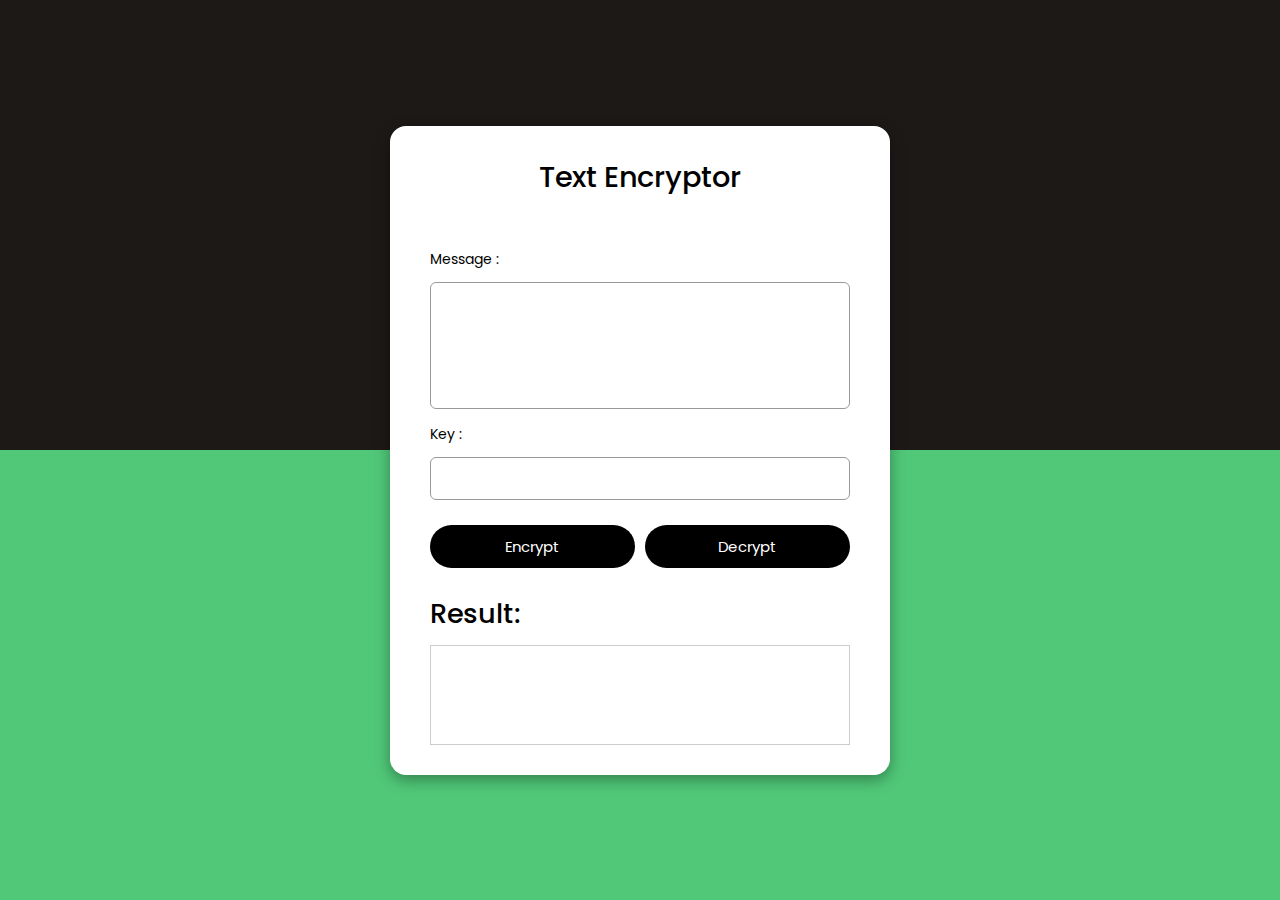
<file: main.html>
<!DOCTYPE html>
<html lang="en">

<head>
    <meta charset="UTF-8">
    <meta name="viewport" content="width=device-width, initial-scale=1.0">
    <link rel="stylesheet" href="style1.css">
    <title>Text Encryptor | Pixel Pulse</title>
</head>

<body>

    <div class="container">
        <h1>Text Encryptor</h1>
        <label for="message">Message :</label>
        <textarea id="message" rows="5"cols="50"></textarea>
        <label for="key">Key :</label>
        <input type="text" id="key" value="" size="50">
        <div class="buttons">
            <button id="enc-btn">Encrypt</button>
            <button id="dec-btn">Decrypt</button>
        </div>

        <h2>Result:</h2>
        <div id="result"></div>

    </div>


    <script src="script1.js"></script>
</body>

</html>
</file>
<file: style1.css>
@import url('https://fonts.googleapis.com/css2?family=Poppins:ital,wght@0,100;0,200;0,300;0,400;0,500;0,600;0,700;0,800;0,900;1,100;1,200;1,300;1,400;1,500;1,600;1,700;1,800;1,900&display=swap');

*{
    margin: 0;
    padding: 0;
    outline: 0;
    box-sizing: border-box;
    font-family: 'Poppins', sans-serif;
}

body{
    display: flex;
    align-items: center;
    justify-content: center;
    height: 100vh;
    background: linear-gradient(#1c1917 50%, #50C878 50%);
}

h1{
    margin-bottom: 50px;
    font-size: 1.8rem;
    font-weight: 500;
    text-align: center;
}

.container{
    width: 500px;
    background-color: #fff;
    display: flex;
    flex-direction: column;
    padding: 30px 40px;
    border-radius: 1rem;
    box-shadow: 0px 5px 15px rgba(0, 0, 0, 0.35);
}

label{
    margin-bottom: 12px;
    font-size: 14px;
    font-weight: 400;
}

textarea, input{
    width: 100%;
    padding: 10px;
    font-size: 14px;
    font-weight: 400;
    border-radius: 6px;
    margin-bottom: 15px;
    border: 1px solid #999;
    resize: none;
}

.buttons{
    display: flex;
    gap: 10px;
    margin-bottom: 15px;
    margin-top: 10px;
}

button{
    padding: 10px;
    font-size: 15px;
    width: 50%;
    margin-bottom: 10px;
    border: none;
    background-color: #000;
    color: #fff;
    cursor: pointer;
    border-radius: 50px;
}

h2{
    margin-bottom: 10px;
    font-size: 1.7rem;
    font-weight: 500;
}

#result{
    font-size: 13px;
    border: 1px solid #ccc;
    padding: 10px;
    width: 100%;
    min-height: 100px;
    overflow: hidden;
}
</file>
